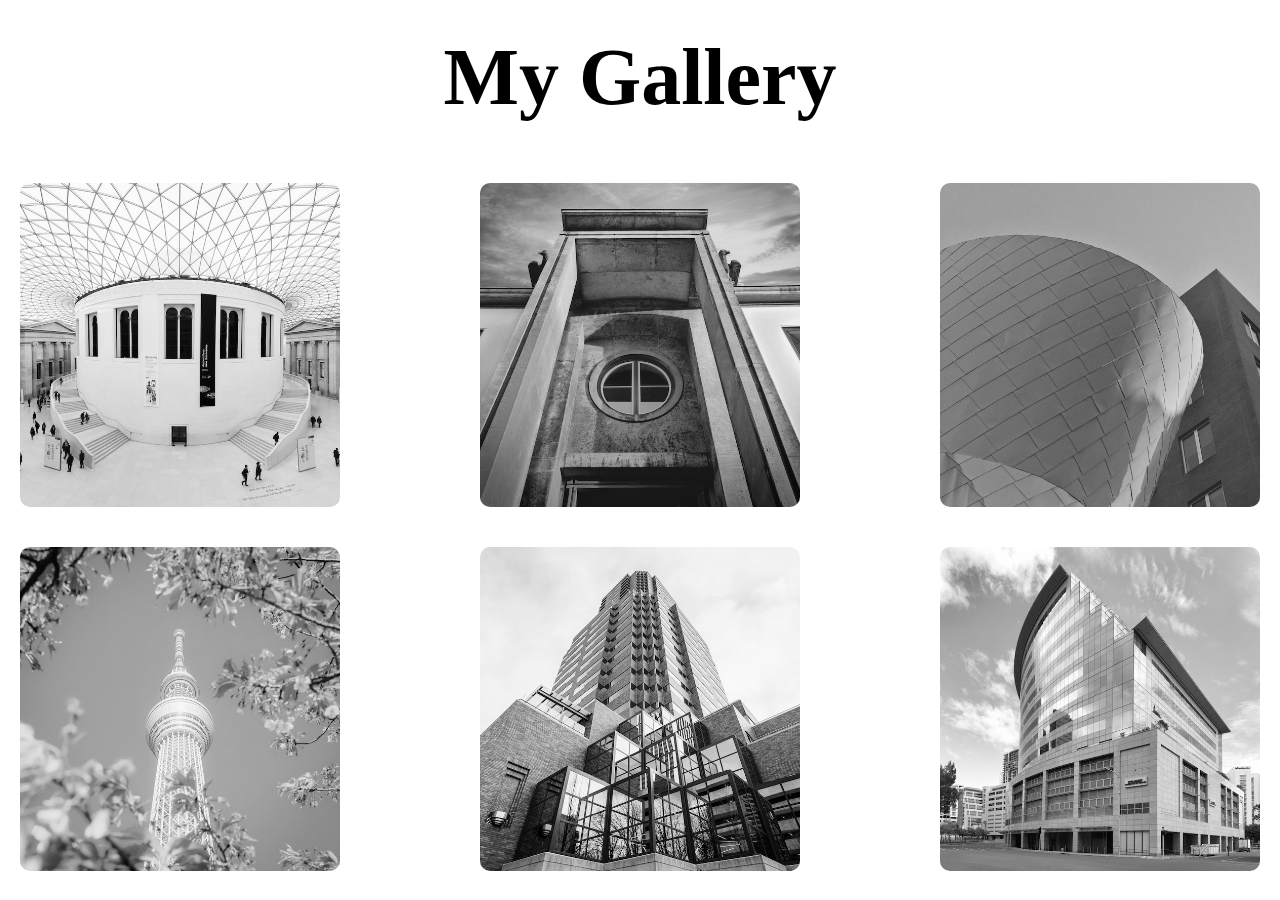
<file: ImageGallery/Using Flex/index.html>
<!DOCTYPE html>
<html lang="en">
<head>
    <meta charset="UTF-8">
    <meta name="viewport" content="width=device-width, initial-scale=1.0">
    <title>My Gallery</title>
    <link rel="stylesheet" href="style.css">
</head>
<body>
    <div class="wrapper">
        <div class="Heading">
            <h1>My Gallery</h1>
        </div>
        <div class="container">
            <figure class="card" id="fig1">
                <img src="assets/image1.jpg">
                <figcaption>image9</figcaption>
            </figure>
            <figure class="card" id="fig2">
                <img src="assets/image2.jpeg" >
                <figcaption>image9</figcaption>
            </figure>
            <figure class="card" id="fig3">
                <img src="assets/image3.jpeg" >
                <figcaption>image9</figcaption>
            </figure>
            <figure class="card" id="fig4">
                <img src="assets/image4.jpeg" >
                <figcaption>image9</figcaption>
            </figure>
            <figure class="card" id="fig5">
                <img src="assets/image5.jpeg" >
                <figcaption>image9</figcaption>
            </figure>
            <figure class="card" id="fig6">
                <img src="assets/image6.jpeg" >
                <figcaption>image9</figcaption>
            </figure>
            <figure class="card" id="fig7">
                <img src="assets/image7.jpeg" >
                <figcaption>image9</figcaption>
            </figure>
            <figure class="card" id="fig8">
                <img src="assets/image8.jpeg" >
                <figcaption>image9</figcaption>
            </figure>
            <figure class="card" id="fig9">
                <img src="assets/image9.jpeg" >
                <figcaption>image9</figcaption>
            </figure>
        </div>
    </div>
</body>
</html>
</file>
<file: ImageGallery/Using Flex/style.css>
*{
    margin: 0;
    padding: 0;
    box-sizing: border-box;
}
.wrapper{
    display: flex;
    flex-direction: column;
    width: 100vw;
    height: 100vh;
    overflow-x: hidden;
    overflow-y: auto;
    align-items: center;
}
.Heading{
    height: 100%;
    max-width: 1200px;
    margin: 0 auto;
    padding: 20px;
}
.Heading h1{
    margin: 20px 100px;
    margin-bottom: 20px;
    text-align: center;
    margin-top: 2%;
    font-size: 5rem;
    font-weight: bold;
}
.container{
    display: flex;
    justify-content: space-between;
    flex-wrap: wrap;
}
.card{
    width: 25%;
    margin: 20px;
    border-radius: 10px;
    overflow: hidden;
    position: relative;
}
.card img{
    width:100%;
    height:100%;
    filter: grayscale(100%);
    box-shadow: 0 0 20px #333;
    object-fit: cover;
}
.card img:hover{
    transform: scale(1.03);
    transition: 0.5s;
    filter: drop-shadow(0 0 10px #333);
    filter: grayscale(0%);
}
.card figcaption{
    position: absolute;
    bottom: 0;
    left: 0;
    padding: 25px;
    width: 100%;
    height: 20%;
    font-size: 16px;
    font-weight: 500;
    color: #fff;
    opacity: 0;
    border-radius: 0 0 10px 10px;
    background: linear-gradient(0deg, rgba(0, 0, 0, 0.5) 0%, rgba(255, 255, 255, 0) 100%);
    transition: 0.3s;
  }
  .card:hover figcaption {
    opacity: 1;
    transform: scale(1.03);
  }
</file>
